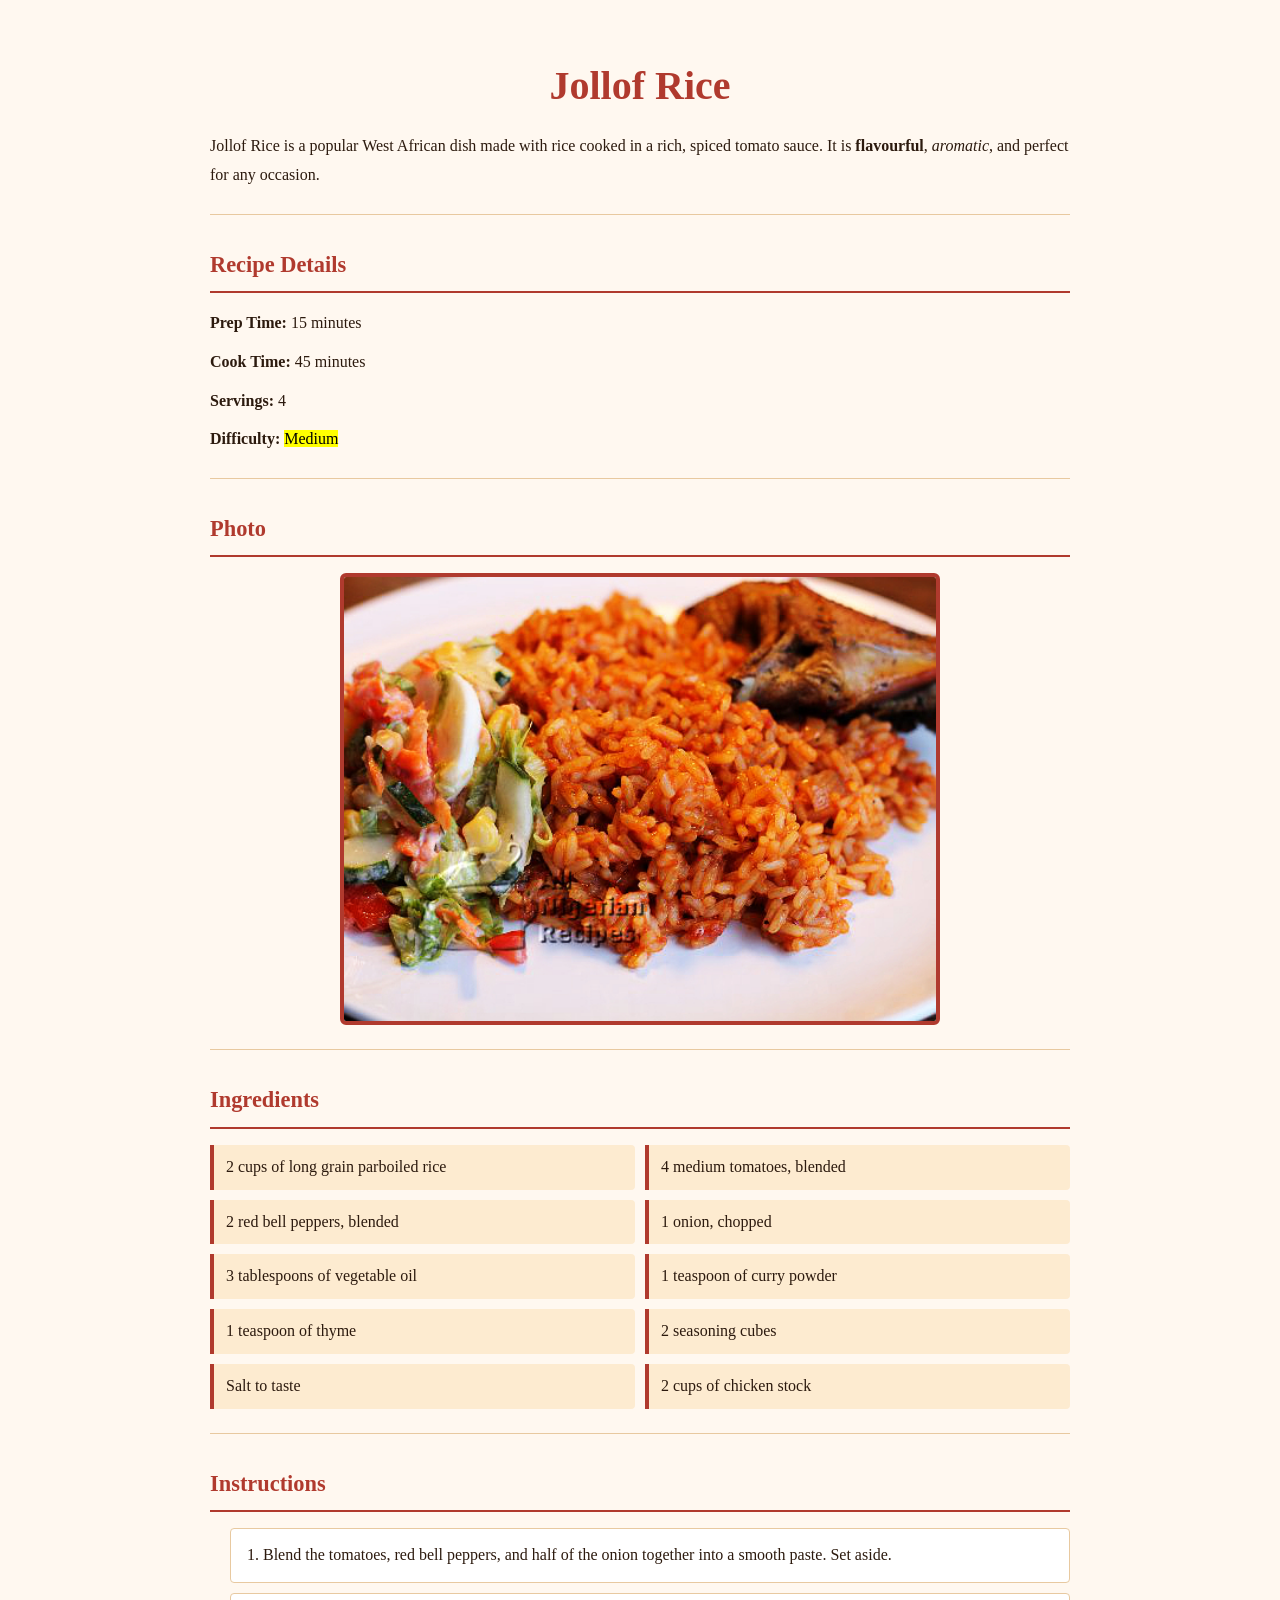
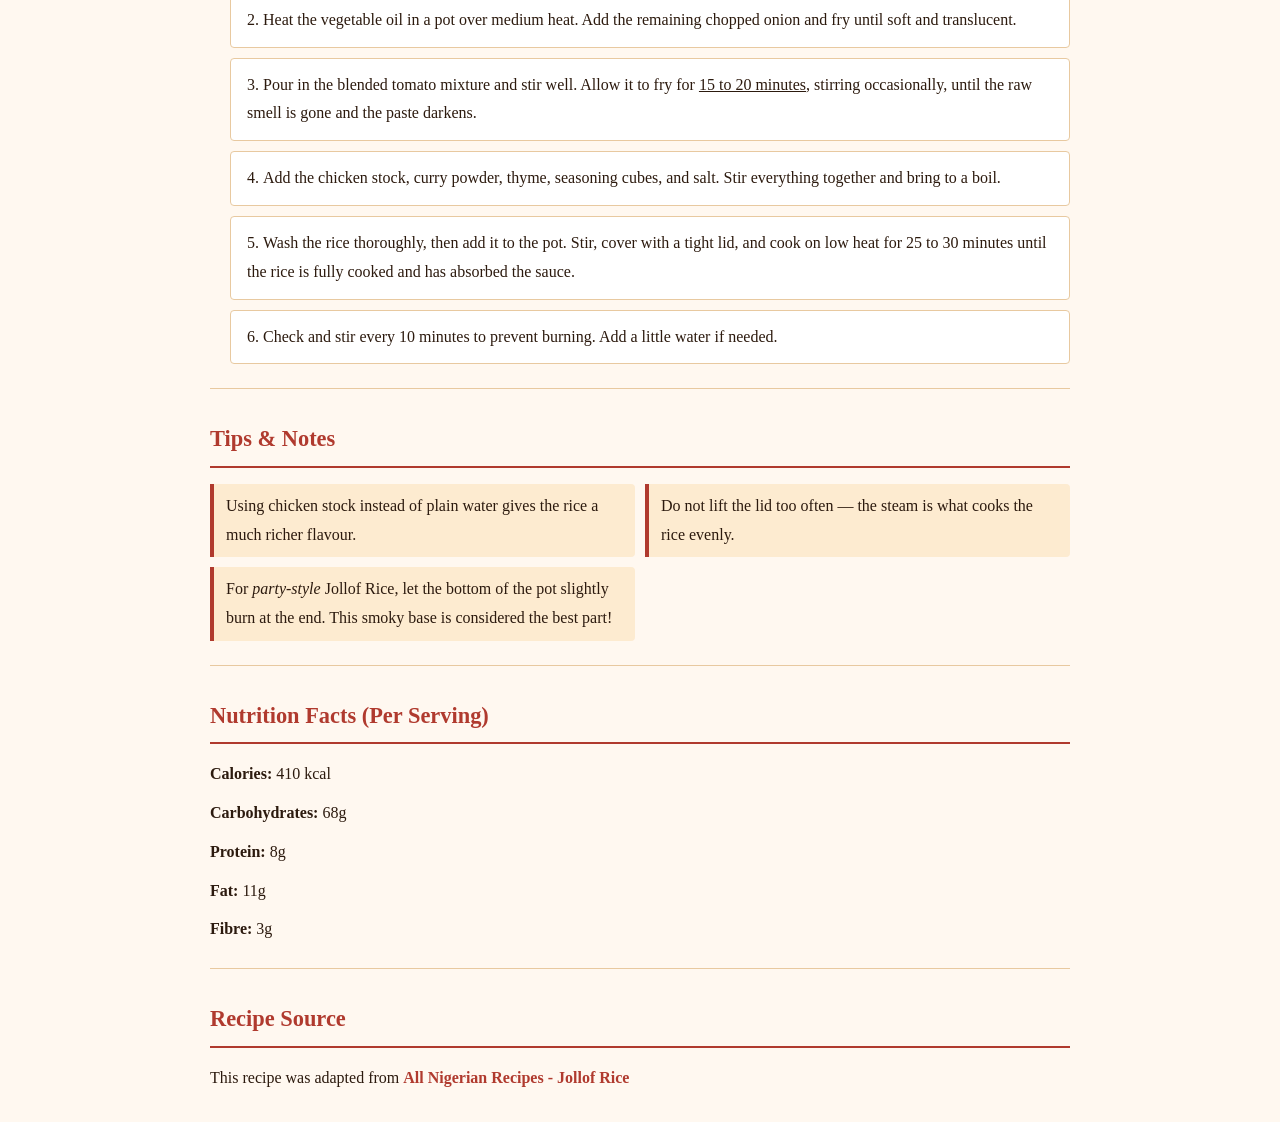
<file: index.html>
<!DOCTYPE html>

<html lang="en">

<head>
    <meta charset="UTF-8">
    <title>Jollof Rice Recipe</title>
    <link rel="stylesheet" href="style.css">
</head>

<body>


<h1>Jollof Rice</h1>
<p>Jollof Rice is a popular West African dish made with rice cooked in a rich, spiced tomato sauce. It is <strong>flavourful</strong>, <em>aromatic</em>, and perfect for any occasion.</p>

<hr>


<h2>Recipe Details</h2>
<p><strong>Prep Time:</strong> 15 minutes</p>
<p><strong>Cook Time:</strong> 45 minutes</p>
<p><strong>Servings:</strong> 4</p>
<p><strong>Difficulty:</strong> <mark>Medium</mark></p>

<hr>


<h2>Photo</h2>
<img
    src="jollof.jpg"
    alt="A pot of steaming Nigerian Jollof Rice garnished with vegetables"
    width="600"
    height="400"
>

<hr>

<h2>Ingredients</h2>
<ul>
    <li>2 cups of long grain parboiled rice</li>
    <li>4 medium tomatoes, blended</li>
    <li>2 red bell peppers, blended</li>
    <li>1 onion, chopped</li>
    <li>3 tablespoons of vegetable oil</li>
    <li>1 teaspoon of curry powder</li>
    <li>1 teaspoon of thyme</li>
    <li>2 seasoning cubes</li>
    <li>Salt to taste</li>
    <li>2 cups of chicken stock</li>
</ul>

<hr>

<h2>Instructions</h2>
<ol>
    <li>Blend the tomatoes, red bell peppers, and half of the onion together into a smooth paste. Set aside.</li>
    <li>Heat the vegetable oil in a pot over medium heat. Add the remaining chopped onion and fry until soft and translucent.</li>
    <li>Pour in the blended tomato mixture and stir well. Allow it to fry for <u>15 to 20 minutes</u>, stirring occasionally, until the raw smell is gone and the paste darkens.</li>
    <li>Add the chicken stock, curry powder, thyme, seasoning cubes, and salt. Stir everything together and bring to a boil.</li>
    <li>Wash the rice thoroughly, then add it to the pot. Stir, cover with a tight lid, and cook on low heat for 25 to 30 minutes until the rice is fully cooked and has absorbed the sauce.</li>
    <li>Check and stir every 10 minutes to prevent burning. Add a little water if needed.</li>
</ol>

<hr>

<!-- Tips and Notes -->
<h2>Tips &amp; Notes</h2>
<ul>
    <li>Using chicken stock instead of plain water gives the rice a much richer flavour.</li>
    <li>Do not lift the lid too often — the steam is what cooks the rice evenly.</li>
    <li>For <em>party-style</em> Jollof Rice, let the bottom of the pot slightly burn at the end. This smoky base is considered the best part!</li>
</ul>

<hr>


<h2>Nutrition Facts (Per Serving)</h2>
<p><strong>Calories:</strong> 410 kcal</p>
<p><strong>Carbohydrates:</strong> 68g</p>
<p><strong>Protein:</strong> 8g</p>
<p><strong>Fat:</strong> 11g</p>
<p><strong>Fibre:</strong> 3g</p>

<hr>


<h2>Recipe Source</h2>
<p>This recipe was adapted from <a href="https://www.allnigerianrecipes.com/rice/nigerian-jollof-rice/" target="_blank">All Nigerian Recipes - Jollof Rice</a></p>

</body>

</html>
</file>
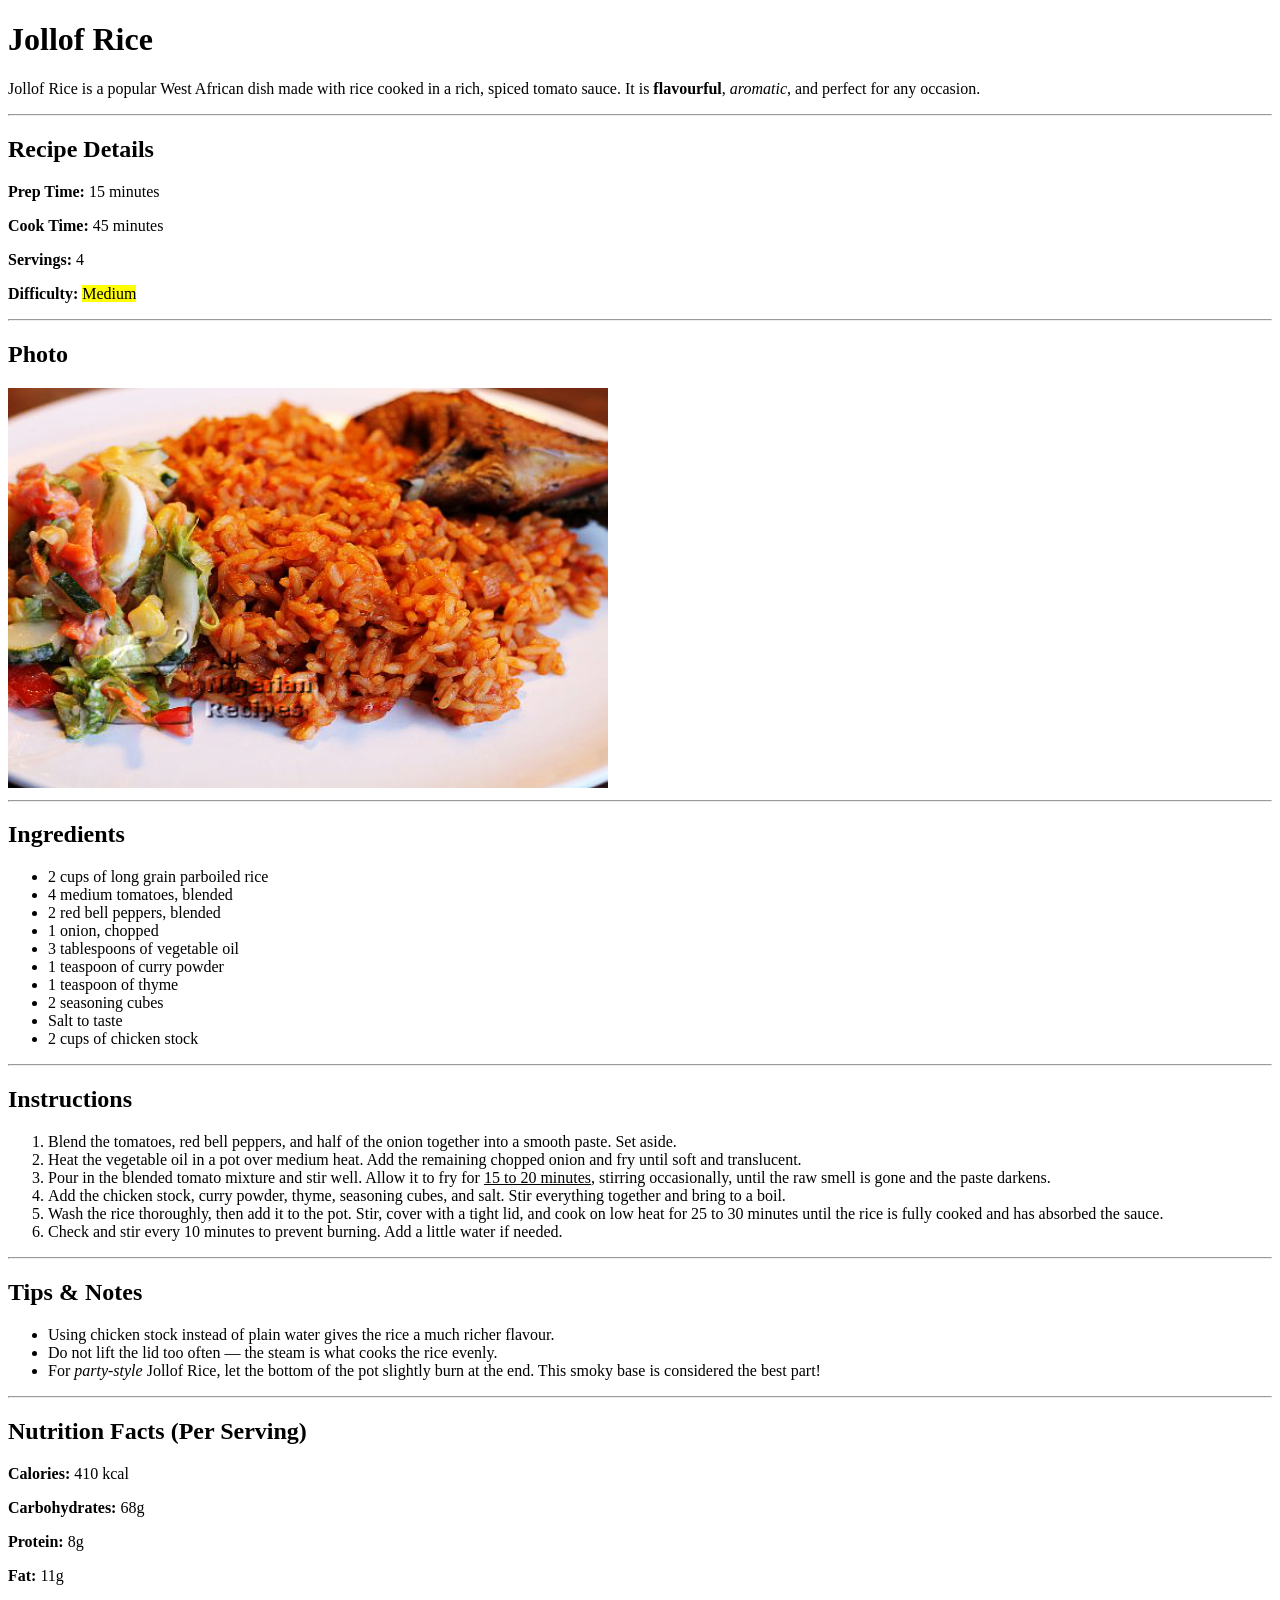
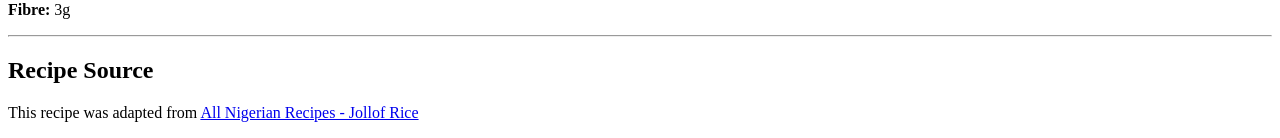
<file: val.html>
<!DOCTYPE html>

<html lang="en">

<head>
    <meta charset="UTF-8">
    <title>Jollof Rice Recipe</title>
</head>

<body>


<h1>Jollof Rice</h1>
<p>Jollof Rice is a popular West African dish made with rice cooked in a rich, spiced tomato sauce. It is <strong>flavourful</strong>, <em>aromatic</em>, and perfect for any occasion.</p>

<hr>


<h2>Recipe Details</h2>
<p><strong>Prep Time:</strong> 15 minutes</p>
<p><strong>Cook Time:</strong> 45 minutes</p>
<p><strong>Servings:</strong> 4</p>
<p><strong>Difficulty:</strong> <mark>Medium</mark></p>

<hr>


<h2>Photo</h2>
<img
    src="jollof.jpg"
    alt="A pot of steaming Nigerian Jollof Rice garnished with vegetables"
    width="600"
    height="400"
>

<hr>

<h2>Ingredients</h2>
<ul>
    <li>2 cups of long grain parboiled rice</li>
    <li>4 medium tomatoes, blended</li>
    <li>2 red bell peppers, blended</li>
    <li>1 onion, chopped</li>
    <li>3 tablespoons of vegetable oil</li>
    <li>1 teaspoon of curry powder</li>
    <li>1 teaspoon of thyme</li>
    <li>2 seasoning cubes</li>
    <li>Salt to taste</li>
    <li>2 cups of chicken stock</li>
</ul>

<hr>

<h2>Instructions</h2>
<ol>
    <li>Blend the tomatoes, red bell peppers, and half of the onion together into a smooth paste. Set aside.</li>
    <li>Heat the vegetable oil in a pot over medium heat. Add the remaining chopped onion and fry until soft and translucent.</li>
    <li>Pour in the blended tomato mixture and stir well. Allow it to fry for <u>15 to 20 minutes</u>, stirring occasionally, until the raw smell is gone and the paste darkens.</li>
    <li>Add the chicken stock, curry powder, thyme, seasoning cubes, and salt. Stir everything together and bring to a boil.</li>
    <li>Wash the rice thoroughly, then add it to the pot. Stir, cover with a tight lid, and cook on low heat for 25 to 30 minutes until the rice is fully cooked and has absorbed the sauce.</li>
    <li>Check and stir every 10 minutes to prevent burning. Add a little water if needed.</li>
</ol>

<hr>

<!-- Tips and Notes -->
<h2>Tips &amp; Notes</h2>
<ul>
    <li>Using chicken stock instead of plain water gives the rice a much richer flavour.</li>
    <li>Do not lift the lid too often — the steam is what cooks the rice evenly.</li>
    <li>For <em>party-style</em> Jollof Rice, let the bottom of the pot slightly burn at the end. This smoky base is considered the best part!</li>
</ul>

<hr>


<h2>Nutrition Facts (Per Serving)</h2>
<p><strong>Calories:</strong> 410 kcal</p>
<p><strong>Carbohydrates:</strong> 68g</p>
<p><strong>Protein:</strong> 8g</p>
<p><strong>Fat:</strong> 11g</p>
<p><strong>Fibre:</strong> 3g</p>

<hr>


<h2>Recipe Source</h2>
<p>This recipe was adapted from <a href="https://www.allnigerianrecipes.com/rice/nigerian-jollof-rice/" target="_blank">All Nigerian Recipes - Jollof Rice</a></p>

</body>

</html>
</file>
<file: style.css>
* {
    margin: 0;
    padding: 0;
    box-sizing: border-box;
}

body {
    font-family: Georgia, serif;
    font-size: 16px;
    background-color: #fff8f0;
    color: #2c1a0e;
    line-height: 1.8;
    max-width: 900px;
    margin: 0 auto;
    padding: 20px;
}


h1 {
    font-size: 2.5rem;
    color: #b03a2e;
    text-align: center;
    margin-top: 30px;
    margin-bottom: 10px;
}

h2 {
    font-size: 1.4rem;
    color: #b03a2e;
    border-bottom: 2px solid #b03a2e;
    padding-bottom: 6px;
    margin-top: 30px;
    margin-bottom: 16px;
}


p {
    margin-bottom: 10px;
}


hr {
    border: none;
    border-top: 1px solid #e8c9a0;
    margin: 24px 0;
}


img {
    display: block;
    margin: 16px auto;
    max-width: 100%;
    height: auto;
    border: 4px solid #b03a2e;
    border-radius: 6px;
}


ul {
    display: grid;
    grid-template-columns: 1fr 1fr;
    gap: 10px;
    list-style: none;
    padding: 0;
    margin-bottom: 10px;
}

ul li {
    background-color: #fdebd0;
    border-left: 4px solid #b03a2e;
    padding: 8px 12px;
    border-radius: 0 4px 4px 0;
}


ol {
    padding-left: 20px;
    margin-bottom: 10px;
}

ol li {
    background-color: #ffffff;
    border: 1px solid #e8c9a0;
    border-radius: 4px;
    padding: 12px 16px;
    margin-bottom: 10px;
    list-style-position: inside;
}

ol li:hover {
    background-color: #fdebd0;
    transition: background-color 0.3s ease;
}


a {
    color: #b03a2e;
    text-decoration: none;
    font-weight: bold;
}

a:hover {
    text-decoration: underline;
    color: #7b241c;
    transition: color 0.3s ease;
}


@media (max-width: 600px) {
    ul {
        grid-template-columns: 1fr;
    }

    h1 {
        font-size: 1.8rem;
    }
}
</file>
